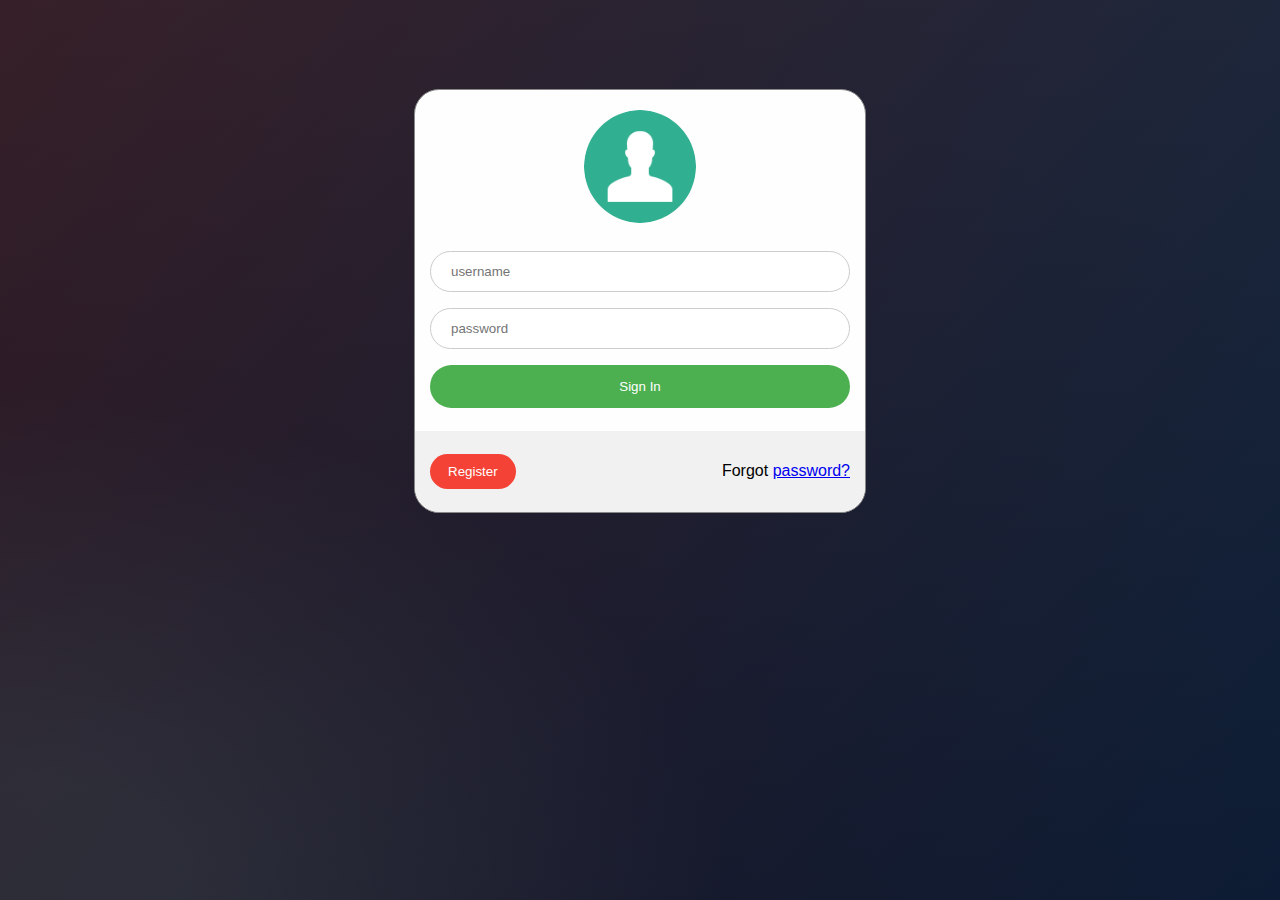
<file: Smart-Access/login/index.html>
<!---------------------------------
 * Developed by Ajmal Muhammad P
 * Contact me @ ajumalp@gmail.com
 * https://owner.erratums.com
 * Date created: 19-Apr-2020
 --------------------------------->

<html>

<head>
   <script src="../js/jquery-mini.js"></script>
   <script src="login.js"></script>
   <link rel="stylesheet" href="style.css">
   <meta name="viewport" content="width=device-width, initial-scale=1" />
   <link rel="icon" href="../favicon.ico?" type="image/x-icon">
   <title>Sign in</title>
</head>

<body>
   <div id="id01" class="modal">
      <div class="modal-content animate">
         <div class="imgcontainer">
            <img src="../images/user_login.png" alt="Avatar" class="avatar">
         </div>

         <div class="container">
            <!-- <label for="uname"><b>Username</b></label> -->
            <input type="text" placeholder="Username" id="uname" required>
            <input type="password" placeholder="Password" id="psw" required>

            <button type="submit" onclick="doLogin()">Sign In</button>
            <!-- <label>
               <input type="checkbox" checked="checked"  id="remember"> Remember me
            </label> -->
         </div>

         <div class="container" style="background-color:#f1f1f1">
            <button type="button" onclick="go2Register()" class="registerbtn">Register</button>
            <span class="psw">Forgot <a href="#">password?</a></span>
         </div>
      </div>
   </div>
</body>

</html>
</file>
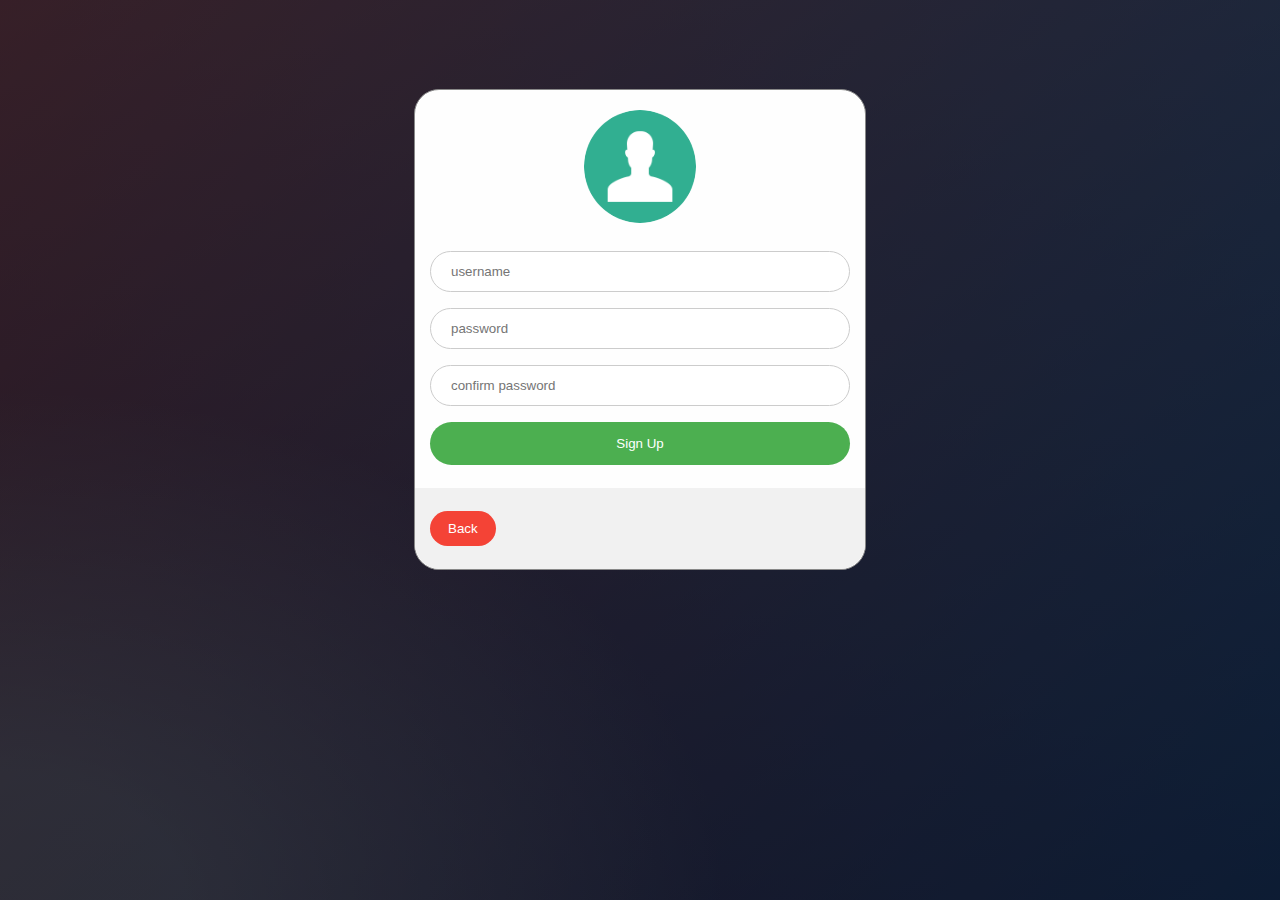
<file: Smart-Access/login/register.html>
<!---------------------------------
 * Developed by Ajmal Muhammad P
 * Contact me @ ajumalp@gmail.com
 * https://owner.erratums.com
 * Date created: 19-Apr-2020
 --------------------------------->

 <html>

<head>
   <script src="../js/jquery-mini.js"></script>
   <script src="login.js"></script>
   <link rel="stylesheet" href="style.css">
   <meta name="viewport" content="width=device-width, initial-scale=1" />
   <link rel="icon" href="../favicon.ico?" type="image/x-icon">
   <title>Sign Up</title>
</head>

<body>
   <div id="id01" class="modal">
      <div class="modal-content animate">
         <div class="imgcontainer">
            <img src="../images/user_login.png" alt="Avatar" class="avatar">
         </div>

         <div class="container">
            <input type="text" placeholder="Username" id="uname" required>
            <input type="password" placeholder="Password" id="psw" required>
            <input type="password" placeholder="Confirm Password" id="pswcnf" required>

            <button onclick="doRegister()">Sign Up</button>
         </div>

         <div class="container" style="background-color:#f1f1f1">
            <button type="button" onclick="window.history.back()" class="registerbtn">Back</button>
         </div>
      </div>
   </div>
</body>

</html>
</file>
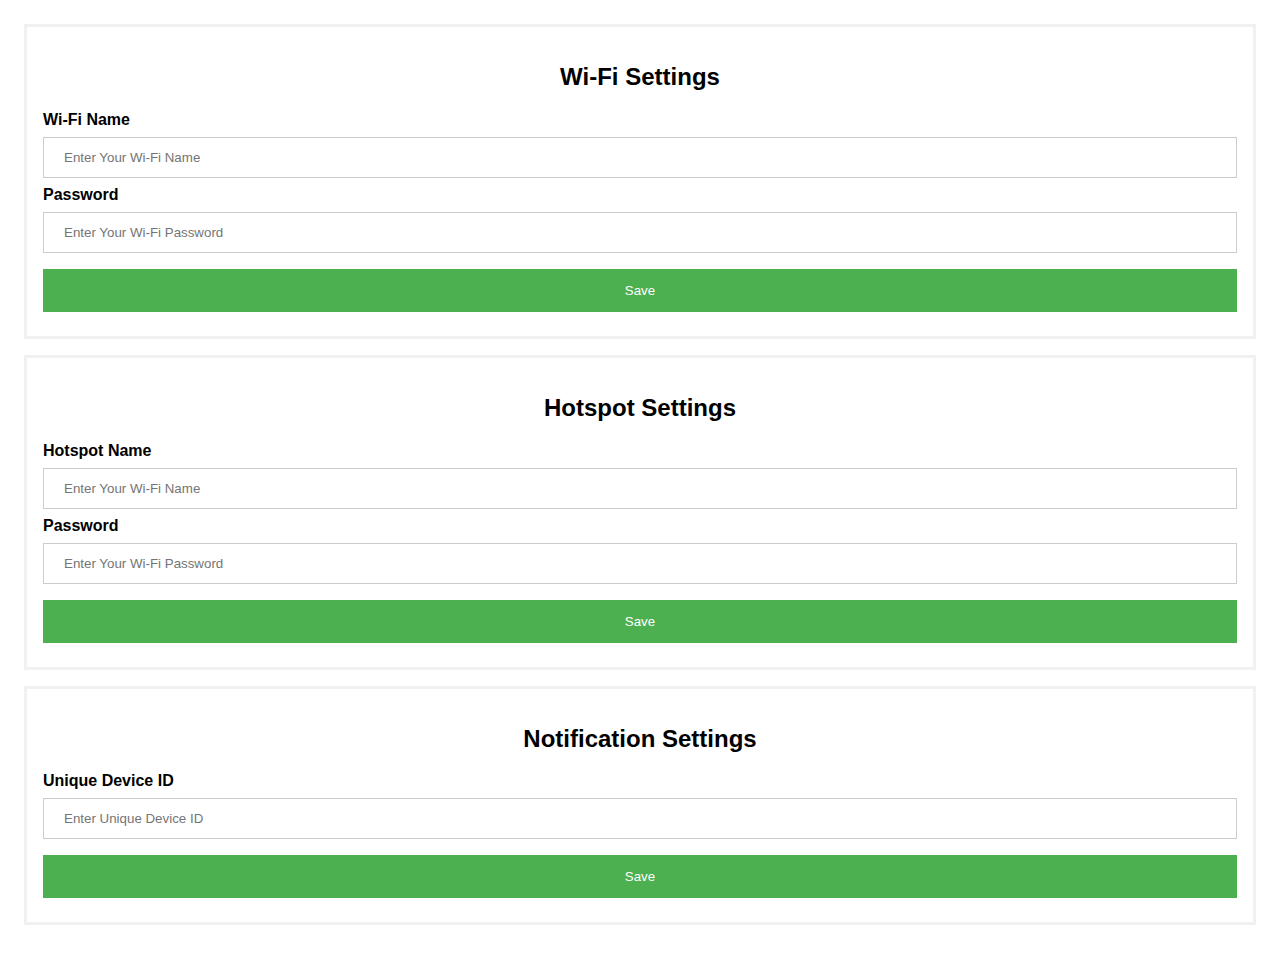
<file: Smart-Access/Hardware/ESP8266/SS-ESP01S/WebPage.html>
<html><head>
<meta name="viewport" content="width=device-width, initial-scale=1">
<style>
body {font-family: Arial, Helvetica, sans-serif;}
form {border: 3px solid #f1f1f1;}

input[type=text], input[type=password] {
    width: 100%;
    padding: 12px 20px;
    margin: 8px 0;
    display: inline-block;
    border: 1px solid #ccc;
    box-sizing: border-box;
}
button {
    background-color: #4CAF50;
    color: white;
    padding: 14px 20px;
    margin: 8px 0;
    border: none;
    cursor: pointer;
    width: 100%;
}
button:hover {opacity: 0.8;}
.container {padding: 16px;}
.container1 {padding: 8px;}
</style></head><body>

<div class="container" style="background-color:#ffffff">
<form action="/saveSett" method="post">
  <div class="container">
    <h2 align="center">Wi-Fi Settings</h2>
    <label for="ssid"><b>Wi-Fi Name</b></label>
    <input type="text" placeholder="Enter Your Wi-Fi Name" name="ssid">

    <label for="psw"><b>Password</b></label>
    <input type="password" placeholder="Enter Your Wi-Fi Password" name="psw">

    <button type="submit" class="savebtn">Save</button>
  </div>
</form>
<form action="/saveHotspot" method="post">
  <div class="container">
    <h2 align="center">Hotspot Settings</h2>
    <label for="hp_ssid"><b>Hotspot Name</b></label>
    <input type="text" placeholder="Enter Your Wi-Fi Name" name="hp_ssid" id="hp_ssid">

    <label for="hp_psw"><b>Password</b></label>
    <input type="password" placeholder="Enter Your Wi-Fi Password" name="hp_psw" id="hp_psw">

    <button type="submit" class="savebtn">Save</button>
  </div>
</form>
<form action="/saveTopic" method="post">
  <div class="container">
  <h2 align="center">Notification Settings</h2>
    <label for="ssid"><b>Unique Device ID</b></label>
    <input type="text" placeholder="Enter Unique Device ID" name="mqttTopic" id="mqttTopic">
    <button type="submit" class="savebtn">Save</button>
  </div>
</form>
</div>
</body></html>
</file>
<file: Smart-Access/login/style.css>
body {
	font-family: 'Open Sans', sans-serif;
	background: #092756;
	background: -moz-radial-gradient(0% 100%, ellipse cover, rgba(104,128,138,.4) 10%,rgba(138,114,76,0) 40%),-moz-linear-gradient(top,  rgba(57,173,219,.25) 0%, rgba(42,60,87,.4) 100%), -moz-linear-gradient(-45deg,  #670d10 0%, #092756 100%);
	background: -webkit-radial-gradient(0% 100%, ellipse cover, rgba(104,128,138,.4) 10%,rgba(138,114,76,0) 40%), -webkit-linear-gradient(top,  rgba(57,173,219,.25) 0%,rgba(42,60,87,.4) 100%), -webkit-linear-gradient(-45deg,  #670d10 0%,#092756 100%);
	background: -o-radial-gradient(0% 100%, ellipse cover, rgba(104,128,138,.4) 10%,rgba(138,114,76,0) 40%), -o-linear-gradient(top,  rgba(57,173,219,.25) 0%,rgba(42,60,87,.4) 100%), -o-linear-gradient(-45deg,  #670d10 0%,#092756 100%);
	background: -ms-radial-gradient(0% 100%, ellipse cover, rgba(104,128,138,.4) 10%,rgba(138,114,76,0) 40%), -ms-linear-gradient(top,  rgba(57,173,219,.25) 0%,rgba(42,60,87,.4) 100%), -ms-linear-gradient(-45deg,  #670d10 0%,#092756 100%);
	background: -webkit-radial-gradient(0% 100%, ellipse cover, rgba(104,128,138,.4) 10%,rgba(138,114,76,0) 40%), linear-gradient(to bottom,  rgba(57,173,219,.25) 0%,rgba(42,60,87,.4) 100%), linear-gradient(135deg,  #670d10 0%,#092756 100%);
	filter: progid:DXImageTransform.Microsoft.gradient( startColorstr='#3E1D6D', endColorstr='#092756',GradientType=1 );
}

/* Full-width input fields */
input[type=text], input[type=password] {
   width: 100%;
   padding: 12px 20px;
   margin: 8px 0;
   display: inline-block;
   border: 1px solid #ccc;
   box-sizing: border-box;
   border-radius: 24px;
   text-transform: lowercase;
 }

input:focus,
select:focus,
textarea:focus,
button:focus {
    outline: none;
}

 /* Set a style for all buttons */
 button {
   background-color: #4CAF50;
   color: white;
   padding: 14px 20px;
   margin: 8px 0;
   border: none;
   cursor: pointer;
   width: 100%;
   border-radius: 24px;
 }

 button:hover {
   opacity: 0.8;
 }

 /* Extra styles for the register button */
 .registerbtn {
   width: auto;
   padding: 10px 18px;
   background-color: #f44336;
 }

 /* Center the image and position the close button */
 .imgcontainer {
   text-align: center;
   margin: 20px 0 5px 0;
   position: relative;
 }

 img.avatar {
   width: 25%;
   border-radius: 50%;
 }

 .container {
   padding: 15px;
   border-bottom-left-radius: 25px;
   border-bottom-right-radius: 25px;
 }

 span.psw {
   float: right;
   padding-top: 16px;
 }

 /* The Modal (background) */
 .modal {
   display: block;
   position: fixed; /* Stay in place */
   z-index: 1; /* Sit on top */
   left: 0;
   top: 0;
   width: 100%; /* Full width */
   height: 100%; /* Full height */
   overflow: auto; /* Enable scroll if needed */
   background-color: rgb(0,0,0); /* Fallback color */
   background-color: rgba(0,0,0,0.4); /* Black w/ opacity */
   padding-top: 25px;
 }

 /* Modal Content/Box */
 .modal-content {
   background-color: #fefefe;
   margin: 5% auto 15% auto; /* 5% from the top, 15% from the bottom and centered */
   border: 1px solid #888;
   width: 80%; /* Could be more or less, depending on screen size */
   border-radius: 25px;
 }

 /* Add Zoom Animation */
 .animate {
   -webkit-animation: animatezoom 0.6s;
   animation: animatezoom 0.6s
 }

 @-webkit-keyframes animatezoom {
   from {-webkit-transform: scale(0)}
   to {-webkit-transform: scale(1)}
 }

 @keyframes animatezoom {
   from {transform: scale(0)}
   to {transform: scale(1)}
 }

 /* Change styles for span and cancel button on extra small screens */
 @media screen and (max-width: 300px) {
   span.psw {
      display: block;
      float: none;
   }
   .registerbtn {
      width: 100%;
   }
 }

 @media screen and (min-width: 600px) {
  .modal-content {
    width: 450px;
  }
 }
</file>
